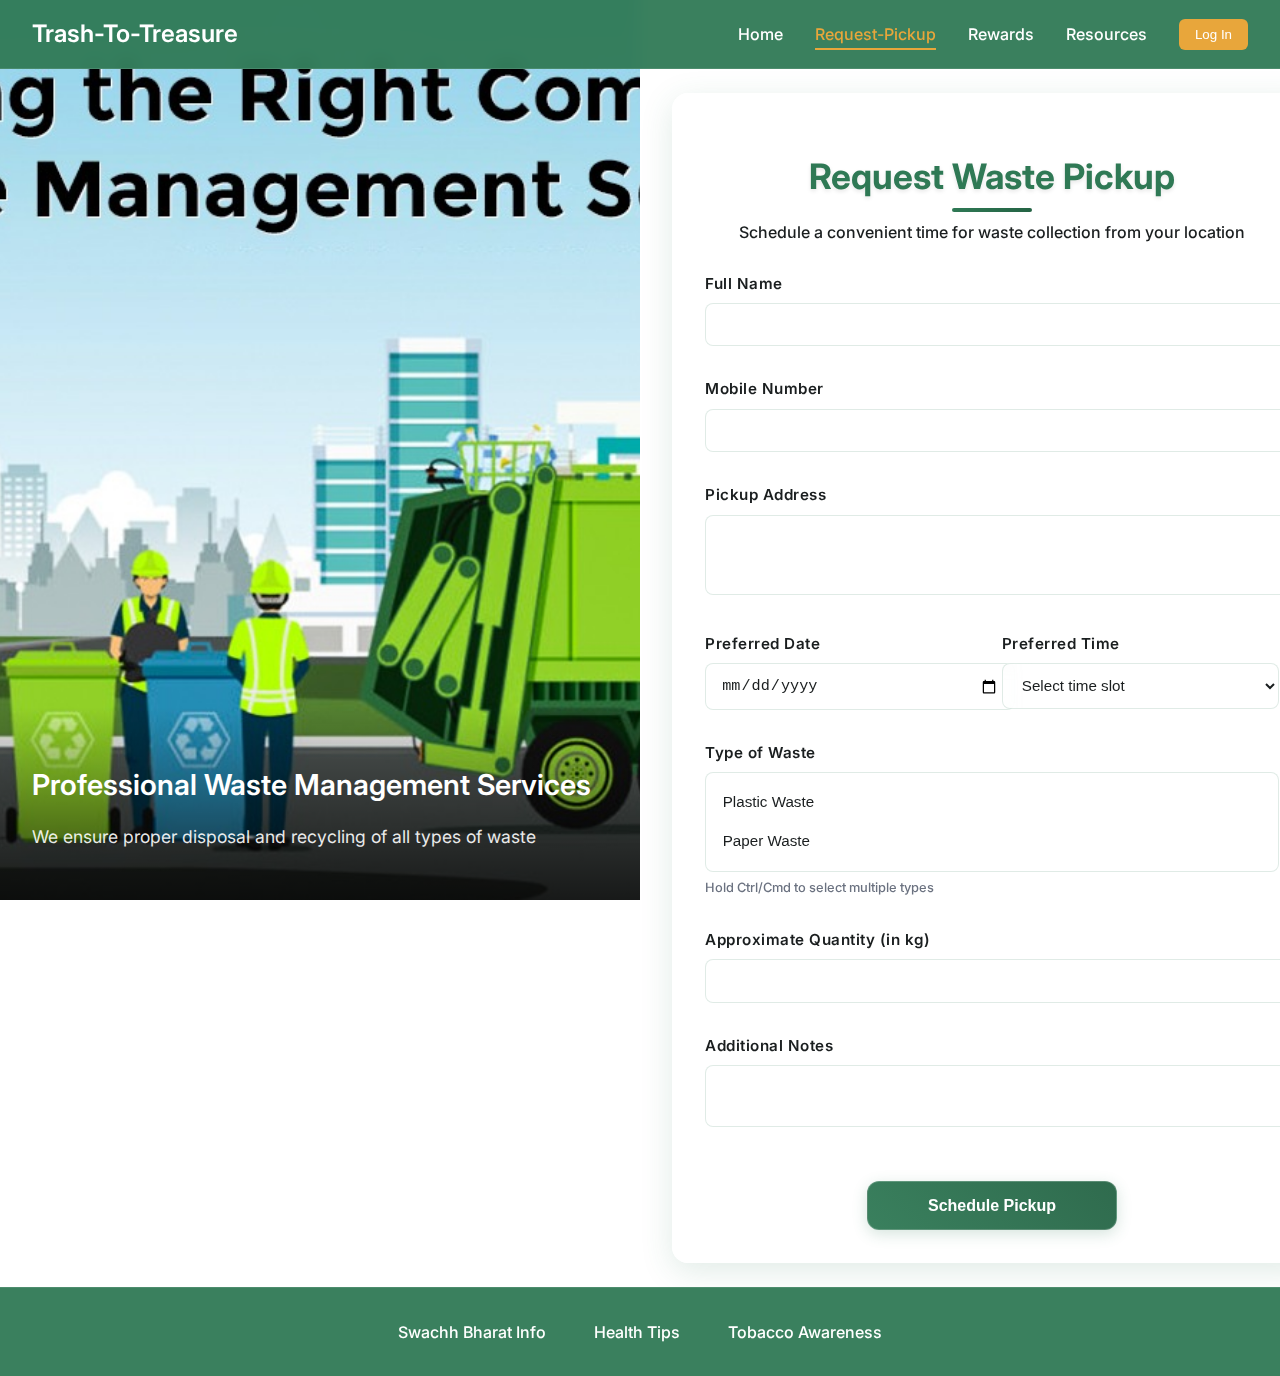
<file: pickup.html>
<!DOCTYPE html>
<html lang="en">
<head>
  <meta charset="UTF-8" />
  <meta name="viewport" content="width=device-width, initial-scale=1.0" />
  <meta name="description" content="Request waste pickup - Trash-To-Treasure" />
  <title>Request Pickup - Trash-To-Treasure</title>
  <link rel="stylesheet" href="style.css">
  <link rel="stylesheet" href="pickup.css">
  <link href="https://fonts.googleapis.com/css2?family=Inter:wght@400;500;600;700&display=swap" rel="stylesheet">
  <link rel="stylesheet" href="https://cdnjs.cloudflare.com/ajax/libs/font-awesome/6.0.0/css/all.min.css">
  <style>
    .page-background {
      position: fixed;
      top: 0;
      left: 0;
      width: 50%;
      height: 50%;
      background-image: linear-gradient(
        rgba(255, 255, 255, 0.85),
        rgba(255, 255, 255, 0.85)
      ),
      url('waste-management-bg.jpg');
      background-size: cover;
      background-position: center;
      background-repeat: no-repeat;
      z-index: -1;
    }

    .container {
      position: relative;
      z-index: 1;
    }
  </style>
</head>
<body>
  <div class="page-background"></div>
  <div class="container">
    <header>
      <div>
        <a href="index.html" class="logo">Trash-To-Treasure</a>
        <nav>
          <a href="index.html">Home</a>
          <a href="pickup.html" class="active">Request-Pickup</a>
          <a href="#">Rewards</a>
          <a href="#">Resources</a>
          <button class="login-btn">Log In</button>
        </nav>
      </div>
    </header>

    <main>
      <div class="split-layout">
        <div class="image-section">
          <img src="pico.jpg" alt="Waste Management Illustration" class="feature-image">
          <div class="image-overlay">
            <h2>Professional Waste Management Services</h2>
            <p>We ensure proper disposal and recycling of all types of waste</p>
          </div>
        </div>
        <section class="pickup-form-section">
          <h1>Request Waste Pickup</h1>
          <p class="section-description">Schedule a convenient time for waste collection from your location</p>

          <form id="pickupForm" class="pickup-form">
            <div class="form-group">
              <label for="name">Full Name</label>
              <input type="text" id="name" name="name" required>
            </div>

            <div class="form-group">
              <label for="mobile">Mobile Number</label>
              <input type="tel" id="mobile" name="mobile" pattern="[6-9]\d{9}" required>
            </div>

            <div class="form-group">
              <label for="address">Pickup Address</label>
              <textarea id="address" name="address" rows="3" required></textarea>
            </div>

            <div class="form-row">
              <div class="form-group">
                <label for="date">Preferred Date</label>
                <input type="date" id="date" name="date" required>
              </div>

              <div class="form-group">
                <label for="time">Preferred Time</label>
                <select id="time" name="time" required>
                  <option value="">Select time slot</option>
                  <option value="morning">Morning (9 AM - 12 PM)</option>
                  <option value="afternoon">Afternoon (12 PM - 3 PM)</option>
                  <option value="evening">Evening (3 PM - 6 PM)</option>
                </select>
              </div>
            </div>

            <div class="form-group">
              <label for="wasteType">Type of Waste</label>
              <select id="wasteType" name="wasteType" multiple required>
                <option value="plastic">Plastic Waste</option>
                <option value="paper">Paper Waste</option>
                <option value="electronic">Electronic Waste</option>
                <option value="metal">Metal Waste</option>
                <option value="glass">Glass Waste</option>
              </select>
              <small>Hold Ctrl/Cmd to select multiple types</small>
            </div>

            <div class="form-group">
              <label for="quantity">Approximate Quantity (in kg)</label>
              <input type="number" id="quantity" name="quantity" min="1" required>
            </div>

            <div class="form-group">
              <label for="notes">Additional Notes</label>
              <textarea id="notes" name="notes" rows="2"></textarea>
            </div>

            <button type="submit" class="submit-btn">Schedule Pickup</button>
          </form>
        </section>
      </div>
    </main>

    <footer>
      <a href="#">Swachh Bharat Info</a>
      <a href="#">Health Tips</a>
      <a href="#">Tobacco Awareness</a>
    </footer>
  </div>

  <script src="pickup.js"></script>
</body>
</html>
</file>
<file: style.css>
:root {
  --primary-color: #2F7955;
  --secondary-color: #E8A63B;
  --text-color: #1A1E1F;
  --background-color: #F5F6F4;
  --card-background: #FFFFFF;
  --shadow: 0 2px 8px rgba(0, 0, 0, 0.1);
}

body {
    margin: 0;
  font-family: 'Inter', -apple-system, BlinkMacSystemFont, 'Segoe UI', Roboto, sans-serif;
  color: var(--text-color);
  line-height: 1.5;
  background-color: var(--card-background);
}

.container {
  width: 100%;
  background: white;
  min-height: 100vh;
  display: flex;
  flex-direction: column;
}

main {
  flex: 1;
  width: 100%;
  max-width: 1400px;
  margin: 0 auto;
  padding: 0 2em;
  }
  
  header {
  width: 100%;
  background-color: var(--primary-color);
  padding: 1em 0;
  color: white;
}

header > div {
  max-width: 1400px;
  margin: 0 auto;
  padding: 0 2em;
    display: flex;
    justify-content: space-between;
    align-items: center;
}

.logo {
  color: white;
  font-size: 1.5rem;
  font-weight: 600;
  text-decoration: none;
}

nav {
  display: flex;
  align-items: center;
  gap: 2em;
  }
  
  nav a {
    color: white;
    text-decoration: none;
  font-weight: 500;
  }
  
  .login-btn {
  background-color: var(--secondary-color);
  color: white;
    border: none;
  padding: 0.6em 1.2em;
  border-radius: 6px;
  font-weight: 500;
    cursor: pointer;
  }
  
  .hero {
  padding: 4em 0;
  background-color: var(--background-color);
  margin: 0 -2em;
  padding-left: 2em;
  padding-right: 2em;
    display: flex;
    justify-content: space-between;
    align-items: center;
  position: relative;
  }
  
  .hero-text {
  max-width: 45%;
}

.hero-text h1 {
  font-size: 3.5rem;
  font-weight: 700;
  margin: 0 0 0.5em 0;
  line-height: 1.2;
}

.hero-text p {
  font-size: 1.1rem;
  color: #4A4A4A;
  margin-bottom: 2em;
}

.request-pickup {
  background-color: var(--secondary-color);
  color: white;
  padding: 0.8em 1.5em;
  border-radius: 6px;
  text-decoration: none;
  font-weight: 500;
  display: inline-flex;
  align-items: center;
  gap: 0.5em;
}

.key-features {
  padding: 4em 0;
  text-align: center;
}

.key-features h2 {
  font-size: 2.5rem;
  margin-bottom: 2em;
}

.feature-cards {
  display: flex;
  justify-content: center;
  gap: 2em;
  margin-top: 2em;
}

.feature-card {
  flex: 1;
  max-width: 300px;
  text-align: center;
}

.feature-icon {
  width: 64px;
  height: 64px;
  background-color: var(--primary-color);
  border-radius: 12px;
  display: flex;
  align-items: center;
  justify-content: center;
  margin: 0 auto 1em;
}

.feature-card h3 {
  font-size: 1.2rem;
  margin: 1em 0;
}

.feature-card p {
  color: #666;
  font-size: 0.95rem;
}

.coupon-section {
  background-color: white;
  padding: 2.5em;
  text-align: center;
  border-radius: 16px;
  margin: 2em auto;
  max-width: 500px;
  box-shadow: 0 4px 20px rgba(0, 0, 0, 0.08);
  transition: transform 0.3s ease, box-shadow 0.3s ease;
}

.coupon-section:hover {
  transform: translateY(-2px);
  box-shadow: 0 6px 24px rgba(0, 0, 0, 0.12);
}

.coupon-section h2 {
  font-size: 1.8rem;
  margin-bottom: 0.8em;
  color: var(--text-color);
  font-weight: 600;
}

.coupon-section p {
  color: #666;
  margin-bottom: 1.5em;
  line-height: 1.6;
}

.mobile-input {
  max-width: 400px;
  margin: 0 auto;
  display: flex;
  flex-direction: column;
  align-items: center;
  gap: 1em;
}

.input-group {
  display: flex;
  flex-direction: column;
  gap: 1em;
  width: 100%;
  align-items: center;
}

.mobile-input input {
  width: 100%;
  max-width: 300px;
  padding: 1em 1.2em;
  border: 2px solid #E5E7EB;
  border-radius: 12px;
  font-size: 1rem;
  transition: all 0.3s ease;
  background-color: #F9FAFB;
}

.mobile-input input:focus {
  border-color: var(--primary-color);
  background-color: white;
  box-shadow: 0 0 0 4px rgba(47, 121, 85, 0.1);
  outline: none;
}

.mobile-input input::placeholder {
  color: #9CA3AF;
}

.verify-btn {
  width: 100%;
  max-width: 300px;
  background-color: var(--primary-color);
  color: white;
    border: none;
  padding: 1em 1.5em;
  border-radius: 12px;
  font-weight: 600;
  font-size: 1rem;
    cursor: pointer;
  transition: all 0.3s ease;
  position: relative;
  overflow: hidden;
}

.verify-btn:hover {
  background-color: #246344;
  transform: translateY(-2px);
  box-shadow: 0 4px 12px rgba(47, 121, 85, 0.2);
}

.verify-btn:active {
  transform: translateY(0);
}

.verify-btn:disabled {
  background-color: #9CA3AF;
  cursor: not-allowed;
  transform: none;
  box-shadow: none;
}

.verify-btn.loading {
  color: transparent !important;
  pointer-events: none;
}

.verify-btn.loading::before {
  content: '';
  position: absolute;
  left: 50%;
  top: 50%;
  width: 24px;
  height: 24px;
  border: 3px solid rgba(255, 255, 255, 0.3);
  border-radius: 50%;
  border-top-color: white;
  animation: spin 0.8s linear infinite;
  transform: translate(-50%, -50%);
}

.verify-btn.success {
  background-color: #10B981;
}

.verify-btn.error {
  background-color: #EF4444;
}

@keyframes spin {
  to {
    transform: translate(-50%, -50%) rotate(360deg);
  }
}

/* OTP Container Styles */
.otp-container {
  display: flex;
  gap: 0.5em;
  margin: 1.5em 0;
  justify-content: center;
}

.otp-digit {
  width: 40px;
  height: 40px;
  text-align: center;
  font-size: 1.2rem;
  font-weight: 600;
  border: 2px solid #E5E7EB;
  border-radius: 10px;
  background: white;
  transition: all 0.3s ease;
}

.otp-digit:focus {
  border-color: var(--primary-color);
  box-shadow: 0 0 0 3px rgba(47, 121, 85, 0.1);
  outline: none;
}

.otp-digit:not(:placeholder-shown) {
  border-color: var(--primary-color);
  background-color: #F0F9F4;
}

.resend-timer {
  text-align: center;
  color: #666;
  font-size: 0.9rem;
    margin-top: 1em;
}

.resend-btn {
  display: inline-block;
  margin: 0.5em auto;
  padding: 0.5em 1em;
  background: none;
  border: none;
  color: var(--primary-color);
  font-weight: 500;
  font-size: 0.9rem;
  cursor: pointer;
  transition: all 0.3s ease;
  border-radius: 6px;
}

.resend-btn:hover {
  background-color: rgba(47, 121, 85, 0.1);
  color: #1f5e3d;
}

.resend-btn:disabled {
  color: #9CA3AF;
  cursor: not-allowed;
  background: none;
}

@media (max-width: 768px) {
  .coupon-section {
    padding: 2em 1.5em;
    margin: 1.5em;
  }

  .coupon-section h2 {
    font-size: 1.5rem;
  }

  .mobile-input input,
  .verify-btn {
    padding: 0.9em 1.2em;
  }

  .otp-digit {
    width: 35px;
    height: 35px;
    font-size: 1.1rem;
  }
}

.rewards-tracker {
  text-align: center;
  padding: 3em 2em;
}

.rewards-tracker h2 {
  font-size: 2.5rem;
  margin-bottom: 1em;
}

.rewards-cards {
  display: flex;
  justify-content: center;
  gap: 2em;
  margin-top: 2em;
}

.reward-card {
  background-color: #F5F6F4;
    padding: 2em;
  border-radius: 12px;
  min-width: 200px;
}

.reward-card h3 {
  font-size: 1.8rem;
  margin: 0.5em 0;
}

.reward-amount {
  font-size: 2.5rem;
  color: var(--primary-color);
  font-weight: 700;
}

footer {
  width: 100%;
  background-color: var(--primary-color);
  color: white;
  padding: 2em 0;
  text-align: center;
  display: flex;
  justify-content: center;
  gap: 3em;
}

footer a {
  color: white;
  text-decoration: none;
  font-weight: 500;
}

@media (max-width: 768px) {
  main {
    padding: 0 1em;
  }

  header > div {
    padding: 0 1em;
    flex-direction: column;
    gap: 1em;
  }

  .hero {
    margin: 0 -1em;
    padding: 2em 1em;
  }

  .hero-text {
    max-width: 100%;
    margin-bottom: 2em;
  }

  .hero-text h1 {
    font-size: 2.5rem;
  }
  
  .feature-cards {
    flex-direction: column;
    align-items: center;
  }

  .feature-card {
    max-width: 100%;
  }

  .rewards-cards {
    flex-direction: column;
    align-items: center;
  }

  footer {
    flex-direction: column;
    gap: 1em;
  }
}

.error-message, .success-message {
  padding: 0.8em 1em;
  border-radius: 6px;
  margin-top: 1em;
  text-align: center;
  animation: slideIn 0.3s ease;
}

.error-message {
  background-color: #fde8e8;
  color: #c81e1e;
  border: 1px solid #fecaca;
}

.success-message {
  background-color: #def7ec;
  color: #057a55;
  border: 1px solid #bcf0da;
}

@keyframes slideIn {
  from {
    transform: translateY(-10px);
    opacity: 0;
  }
  to {
    transform: translateY(0);
    opacity: 1;
  }
}

#otpInput {
  flex: 1;
  padding: 0.8em 1em;
  border: 1px solid #DDD;
  border-radius: 6px;
  font-size: 1rem;
  margin-bottom: 1em;
  text-align: center;
  letter-spacing: 2px;
  font-weight: 600;
}

#otpInput:focus {
  border-color: var(--primary-color);
  outline: none;
  box-shadow: 0 0 0 2px rgba(47, 121, 85, 0.1);
}

.view-history {
  color: var(--primary-color);
  text-decoration: none;
  font-weight: 500;
  display: inline-block;
  margin-top: 1em;
  transition: color 0.3s ease;
}

.view-history:hover {
  color: #1f5e3d;
}

/* Active state for navigation */
nav a.active {
  color: var(--secondary-color);
  position: relative;
}

nav a.active::after {
  content: '';
  position: absolute;
  bottom: -4px;
  left: 0;
  width: 100%;
  height: 2px;
  background-color: var(--secondary-color);
}

/* Loading states */
.verify-btn.loading {
  position: relative;
  color: transparent;
}

.verify-btn.loading::after {
  content: '';
  position: absolute;
  left: 50%;
  top: 50%;
  width: 20px;
  height: 20px;
  border: 2px solid #fff;
  border-radius: 50%;
  border-top-color: transparent;
  animation: spin 0.8s linear infinite;
}

@keyframes spin {
  to {
    transform: rotate(360deg);
  }
}

/* Pickup Form Styles */
.pickup-form-section {
  max-width: 800px;
  margin: 2em auto;
  padding: 3em;
  background-color: white;
  border-radius: 16px;
  box-shadow: 0 4px 20px rgba(0, 0, 0, 0.08);
  transition: transform 0.3s ease, box-shadow 0.3s ease;
}

.pickup-form-section:hover {
  transform: translateY(-2px);
  box-shadow: 0 6px 24px rgba(0, 0, 0, 0.12);
}

.pickup-form-section h1 {
  color: var(--text-color);
  font-size: 2.5rem;
  margin-bottom: 0.5em;
  text-align: center;
  position: relative;
}

.pickup-form-section h1::after {
  content: '';
  position: absolute;
  bottom: -10px;
  left: 50%;
  transform: translateX(-50%);
  width: 60px;
  height: 4px;
  background-color: var(--primary-color);
  border-radius: 2px;
}

.section-description {
  color: #666;
  margin-bottom: 2em;
  text-align: center;
  font-size: 1.1rem;
  line-height: 1.6;
}

.pickup-form {
  display: flex;
  flex-direction: column;
  gap: 2em;
}

.form-row {
  display: flex;
  gap: 2em;
}

.form-row .form-group {
  flex: 1;
}

.form-group {
  position: relative;
  margin-bottom: 1.5em;
}

.form-group label {
  display: block;
  margin-bottom: 0.8em;
  font-weight: 500;
  color: var(--text-color);
  font-size: 1rem;
}

.form-group input,
.form-group select,
.form-group textarea {
  width: 100%;
  padding: 1em 1.2em;
  border: 2px solid #E5E7EB;
  border-radius: 12px;
  font-size: 1rem;
  transition: all 0.3s ease;
  background-color: #F9FAFB;
}

.form-group input:focus,
.form-group select:focus,
.form-group textarea:focus {
  border-color: var(--primary-color);
  background-color: white;
  box-shadow: 0 0 0 4px rgba(47, 121, 85, 0.1);
  outline: none;
}

.form-group input::placeholder,
.form-group textarea::placeholder {
  color: #9CA3AF;
}

.form-group small {
  display: block;
  margin-top: 0.5em;
  color: #666;
  font-size: 0.875rem;
}

.pickup-form select[multiple] {
  height: 120px;
  padding: 0.8em;
}

.pickup-form select[multiple] option {
  padding: 0.8em;
  margin: 0.2em 0;
  border-radius: 6px;
  cursor: pointer;
  transition: background-color 0.3s ease;
}

.pickup-form select[multiple] option:hover {
  background-color: #F0F9F4;
}

.pickup-form select[multiple] option:checked {
  background-color: var(--primary-color);
  color: white;
}

.submit-btn {
  background-color: var(--primary-color);
  color: white;
  border: none;
  padding: 1em 2em;
  border-radius: 12px;
  font-weight: 600;
  font-size: 1.1rem;
  cursor: pointer;
  transition: all 0.3s ease;
  width: 100%;
  max-width: 300px;
  margin: 1em auto 0;
  display: flex;
  align-items: center;
  justify-content: center;
  gap: 0.5em;
}

.submit-btn:hover:not(:disabled) {
  background-color: #246344;
  transform: translateY(-2px);
  box-shadow: 0 4px 12px rgba(47, 121, 85, 0.2);
}

.submit-btn:disabled {
  background-color: #9CA3AF;
  cursor: not-allowed;
  opacity: 0.7;
}

.submit-btn.loading {
  position: relative;
  color: transparent;
}

.submit-btn.loading::after {
  content: '';
  position: absolute;
  left: 50%;
  top: 50%;
  width: 24px;
  height: 24px;
  border: 3px solid rgba(255, 255, 255, 0.3);
  border-top-color: white;
  border-radius: 50%;
  animation: spin 0.8s linear infinite;
}

.submit-btn.success {
  background-color: #10B981;
}

.submit-btn.error {
  background-color: #EF4444;
}

/* Clear button styles */
.clear-input {
  position: absolute;
  right: 12px;
  top: 50%;
  transform: translateY(-50%);
  background: none;
  border: none;
  color: #9CA3AF;
  font-size: 1.2rem;
  cursor: pointer;
  padding: 0.2em;
  display: none;
  align-items: center;
  justify-content: center;
  width: 24px;
  height: 24px;
  border-radius: 50%;
  transition: all 0.3s ease;
}

.clear-input:hover {
  background-color: #F3F4F6;
  color: var(--text-color);
}

/* Message styles */
.message {
  padding: 1em 1.5em;
  border-radius: 12px;
  margin-top: 1em;
  text-align: center;
  animation: slideIn 0.3s ease;
  font-weight: 500;
}

.success-message {
  background-color: #DEF7EC;
  color: #057A55;
  border: 1px solid #BCF0DA;
}

.error-message {
  background-color: #FDE8E8;
  color: #C81E1E;
  border: 1px solid #FECACA;
}

@media (max-width: 768px) {
  .pickup-form-section {
    margin: 1em;
    padding: 2em;
  }

  .form-row {
    flex-direction: column;
    gap: 1.5em;
  }

  .pickup-form-section h1 {
    font-size: 2rem;
  }

  .submit-btn {
    padding: 0.9em 1.5em;
    font-size: 1rem;
  }
}

/* Button and Interactive Elements Animations */
.login-btn,
.request-pickup,
.verify-btn,
.submit-btn,
.view-history {
  position: relative;
  overflow: hidden;
  transition: all 0.3s ease;
  transform: translateY(0);
}

/* Hover lift effect */
.login-btn:hover,
.request-pickup:hover,
.verify-btn:hover,
.submit-btn:hover {
  transform: translateY(-3px);
  box-shadow: 0 4px 12px rgba(0, 0, 0, 0.15);
}

/* Active press effect */
.login-btn:active,
.request-pickup:active,
.verify-btn:active,
.submit-btn:active {
  transform: translateY(-1px);
  box-shadow: 0 2px 6px rgba(0, 0, 0, 0.1);
}

/* Ripple effect */
.login-btn::after,
.request-pickup::after,
.verify-btn::after,
.submit-btn::after {
  content: '';
  position: absolute;
  top: 50%;
  left: 50%;
  width: 0;
  height: 0;
  background-color: rgba(255, 255, 255, 0.2);
  border-radius: 50%;
  transform: translate(-50%, -50%);
  transition: width 0.6s ease-out, height 0.6s ease-out;
}

.login-btn:hover::after,
.request-pickup:hover::after,
.verify-btn:hover::after,
.submit-btn:hover::after {
  width: 300%;
  height: 300%;
}

/* Arrow animation for request pickup button */
.request-pickup i {
  transition: transform 0.3s ease;
}

.request-pickup:hover i {
  transform: translateX(5px);
}

/* Navigation link hover effect */
nav a {
  position: relative;
  transition: color 0.3s ease;
}

nav a::before {
  content: '';
  position: absolute;
  bottom: -4px;
  left: 0;
  width: 0;
  height: 2px;
  background-color: var(--secondary-color);
  transition: width 0.3s ease;
}

nav a:hover::before {
  width: 100%;
}

/* Feature card hover effects */
.feature-card {
  transition: transform 0.3s ease, box-shadow 0.3s ease;
}

.feature-card:hover {
  transform: translateY(-5px);
  box-shadow: 0 6px 16px rgba(0, 0, 0, 0.1);
}

.feature-icon {
  transition: transform 0.3s ease, background-color 0.3s ease;
}

.feature-card:hover .feature-icon {
  transform: scale(1.1);
  background-color: var(--secondary-color);
}

/* Reward card hover effects */
.reward-card {
  transition: transform 0.3s ease, box-shadow 0.3s ease;
}

.reward-card:hover {
  transform: translateY(-5px) scale(1.02);
  box-shadow: 0 8px 24px rgba(0, 0, 0, 0.12);
}

/* Form input focus effects */
.pickup-form input:focus,
.pickup-form select:focus,
.pickup-form textarea:focus,
.mobile-input input:focus {
  transform: translateY(-2px);
  box-shadow: 0 4px 12px rgba(47, 121, 85, 0.1);
}

/* Loading animation enhancement */
@keyframes spin {
  from {
    transform: translate(-50%, -50%) rotate(0deg);
  }
  to {
    transform: translate(-50%, -50%) rotate(360deg);
  }
}

/* Footer link hover effect */
footer a {
  position: relative;
  transition: color 0.3s ease;
}

footer a::before {
  content: '';
  position: absolute;
  bottom: -2px;
  left: 0;
  width: 0;
  height: 1px;
  background-color: white;
  transition: width 0.3s ease;
}

footer a:hover::before {
  width: 100%;
}

/* View history link animation */
.view-history {
  position: relative;
  transition: color 0.3s ease;
}

.view-history::after {
  content: '→';
  position: relative;
  opacity: 0;
  margin-left: -10px;
  transition: opacity 0.3s ease, margin-left 0.3s ease;
}

.view-history:hover::after {
  opacity: 1;
  margin-left: 5px;
}

/* Message animations enhancement */
.error-message,
.success-message {
  animation: slideInAndBounce 0.5s cubic-bezier(0.68, -0.55, 0.265, 1.55);
}

@keyframes slideInAndBounce {
  0% {
    transform: translateY(-20px);
    opacity: 0;
  }
  50% {
    transform: translateY(5px);
  }
  100% {
    transform: translateY(0);
    opacity: 1;
  }
}

/* Input focus ring animation */
@keyframes focusRing {
  0% {
    box-shadow: 0 0 0 0 rgba(47, 121, 85, 0.4);
  }
  70% {
    box-shadow: 0 0 0 10px rgba(47, 121, 85, 0);
  }
  100% {
    box-shadow: 0 0 0 0 rgba(47, 121, 85, 0);
  }
}

.pickup-form input:focus,
.pickup-form select:focus,
.pickup-form textarea:focus,
.mobile-input input:focus {
  animation: focusRing 1s ease-out;
}

/* OTP Verification Styles */
.otp-section {
  margin-top: 1.5em;
  padding: 1.5em;
  background-color: #F9FAFB;
  border-radius: 12px;
  border: 1px solid #E5E7EB;
  transition: all 0.3s ease;
  box-shadow: 0 2px 8px rgba(0, 0, 0, 0.05);
}

.otp-section.show {
  display: block !important;
  animation: slideDown 0.3s ease-out;
}

@keyframes slideDown {
  from {
    opacity: 0;
    transform: translateY(-10px);
  }
  to {
    opacity: 1;
    transform: translateY(0);
  }
}

.otp-container {
  display: flex;
  gap: 0.8em;
  justify-content: center;
  margin-bottom: 1.5em;
}

.otp-digit {
  width: 45px;
  height: 45px;
  text-align: center;
  font-size: 1.2rem;
  font-weight: 600;
  border: 2px solid #E5E7EB;
  border-radius: 8px;
  background: white;
  transition: all 0.3s ease;
  color: var(--text-color);
}

.otp-digit:focus {
  border-color: var(--primary-color);
  box-shadow: 0 0 0 3px rgba(47, 121, 85, 0.1);
  outline: none;
  transform: translateY(-2px);
}

.otp-digit:not(:placeholder-shown) {
  border-color: var(--primary-color);
  background-color: #F0F9F4;
}

.resend-timer {
  text-align: center;
  color: #666;
  font-size: 0.9rem;
  margin-bottom: 1em;
  padding: 0.5em;
  background-color: #F3F4F6;
  border-radius: 6px;
}

.resend-btn {
  display: block;
  margin: 0 auto;
  padding: 0.6em 1.2em;
  background: var(--primary-color);
    border: none;
  color: white;
  font-weight: 500;
  font-size: 0.9rem;
    cursor: pointer;
  transition: all 0.3s ease;
  border-radius: 6px;
  width: fit-content;
}

.resend-btn:hover:not(:disabled) {
  background-color: #246344;
  transform: translateY(-2px);
  box-shadow: 0 4px 12px rgba(47, 121, 85, 0.2);
}

.resend-btn:disabled {
  background-color: #9CA3AF;
  cursor: not-allowed;
  opacity: 0.7;
}

/* Mobile responsiveness for OTP inputs */
@media (max-width: 480px) {
  .otp-container {
    gap: 0.5em;
  }

  .otp-digit {
    width: 40px;
    height: 40px;
    font-size: 1.1rem;
  }
}

/* Form input styles */
.form-group {
  margin-bottom: 1.5em;
  position: relative;
}

.form-group label {
  display: block;
  margin-bottom: 0.5em;
  font-weight: 500;
  color: var(--text-color);
}

.form-group input,
.form-group select,
.form-group textarea {
  width: 100%;
  padding: 0.8em 1em;
  border: 2px solid #E5E7EB;
  border-radius: 8px;
  font-size: 1rem;
  transition: all 0.3s ease;
  background-color: white;
}

.form-group input:focus,
.form-group select:focus,
.form-group textarea:focus {
  border-color: var(--primary-color);
  box-shadow: 0 0 0 3px rgba(47, 121, 85, 0.1);
  outline: none;
}

/* Clear button styles */
.clear-input {
  position: absolute;
  right: 10px;
  top: 50%;
  transform: translateY(-50%);
  background: none;
  border: none;
  color: #9CA3AF;
  font-size: 1.2rem;
  cursor: pointer;
  padding: 0.2em;
  display: none;
  align-items: center;
    justify-content: center;
  width: 24px;
  height: 24px;
  border-radius: 50%;
  transition: all 0.3s ease;
}

.clear-input:hover {
  background-color: #F3F4F6;
  color: var(--text-color);
}

/* Submit button styles */
.submit-btn {
  background-color: var(--primary-color);
  color: white;
  border: none;
  padding: 1em 2em;
  border-radius: 8px;
  font-weight: 600;
  font-size: 1rem;
  cursor: pointer;
  transition: all 0.3s ease;
  width: 100%;
  margin-top: 1.5em;
}

.submit-btn:hover:not(:disabled) {
  background-color: #246344;
  transform: translateY(-2px);
  box-shadow: 0 4px 12px rgba(47, 121, 85, 0.2);
}

.submit-btn:disabled {
  background-color: #9CA3AF;
  cursor: not-allowed;
}

/* Loading animation */
@keyframes spin {
  to {
    transform: translate(-50%, -50%) rotate(360deg);
  }
}

.submit-btn.loading::before {
  content: '';
  position: absolute;
  left: 50%;
  top: 50%;
  width: 20px;
  height: 20px;
  border: 2px solid rgba(255, 255, 255, 0.3);
  border-top-color: white;
  border-radius: 50%;
  animation: spin 0.8s linear infinite;
}

/* Success and error states */
.submit-btn.success {
  background-color: #10B981;
}

.submit-btn.error {
  background-color: #EF4444;
}

/* Message styles */
.message {
  padding: 1em;
  border-radius: 8px;
  margin-top: 1em;
    text-align: center;
  animation: slideIn 0.3s ease;
}

.success-message {
  background-color: #DEF7EC;
  color: #057A55;
  border: 1px solid #BCF0DA;
}

.error-message {
  background-color: #FDE8E8;
  color: #C81E1E;
  border: 1px solid #FECACA;
}

@keyframes slideIn {
  from {
    opacity: 0;
    transform: translateY(-10px);
  }
  to {
    opacity: 1;
    transform: translateY(0);
  }
}

/* Success Popup Styles */
.success-popup {
  position: fixed;
  top: 20px;
  right: 20px;
  background-color: #DEF7EC;
  color: #057A55;
  padding: 1em 1.5em;
  border-radius: 8px;
  box-shadow: 0 4px 12px rgba(0, 0, 0, 0.1);
  display: flex;
  align-items: center;
  gap: 0.8em;
  z-index: 1000;
  animation: slideIn 0.3s ease-out;
  border: 1px solid #BCF0DA;
}

.success-popup i {
    font-size: 1.2em;
  }
  
.success-popup p {
  margin: 0;
  font-weight: 500;
}

@keyframes slideIn {
  from {
    transform: translateX(100%);
    opacity: 0;
  }
  to {
    transform: translateX(0);
    opacity: 1;
  }
}

@keyframes slideOut {
  from {
    transform: translateX(0);
    opacity: 1;
  }
  to {
    transform: translateX(100%);
    opacity: 0;
  }
}
</file>
<file: pickup.css>
/* Pickup Form Styles */
.pickup-form-section {
  max-width: 600px;
  margin: 1.5em auto;
  padding: 2em;
  background: rgba(255, 255, 255, 0.75);
  backdrop-filter: blur(15px);
  -webkit-backdrop-filter: blur(15px);
  border-radius: 16px;
  box-shadow: 0 8px 32px rgba(47, 121, 85, 0.15);
  border: 1px solid rgba(255, 255, 255, 0.6);
  transition: all 0.3s ease;
}

.pickup-form-section:hover {
  background: rgba(255, 255, 255, 0.8);
  transform: translateY(-5px);
  box-shadow: 0 12px 40px rgba(47, 121, 85, 0.2);
}

.pickup-form-section h1 {
  color: var(--primary-color);
  font-size: 2.2rem;
  margin-bottom: 0.5em;
  text-align: center;
  position: relative;
  text-shadow: 0 2px 4px rgba(0, 0, 0, 0.1);
}

.pickup-form-section h1::after {
  content: '';
  position: absolute;
  bottom: -10px;
  left: 50%;
  transform: translateX(-50%);
  width: 80px;
  height: 4px;
  background: linear-gradient(90deg, var(--primary-color), #246344);
  border-radius: 2px;
}

.section-description {
  color: #1A1E1F;
  font-weight: 500;
  text-shadow: 0 1px 1px rgba(255, 255, 255, 0.5);
  margin-bottom: 1.8em;
  text-align: center;
  font-size: 1rem;
  line-height: 1.5;
  max-width: 600px;
  margin-left: auto;
  margin-right: auto;
}

.pickup-form {
  display: flex;
  flex-direction: column;
  gap: 1.2em;
}

.form-row {
  display: flex;
  gap: 1.2em;
}

.form-row .form-group {
  flex: 1;
}

.form-group {
  position: relative;
  margin-bottom: 0.8em;
}

.form-group label {
  color: #1A1E1F;
  font-weight: 600;
  text-shadow: 0 1px 1px rgba(255, 255, 255, 0.5);
  margin-bottom: 0.5em;
  display: block;
  font-size: 0.95rem;
  letter-spacing: 0.5px;
}

.form-group input,
.form-group select,
.form-group textarea {
  background: rgba(255, 255, 255, 0.65);
  backdrop-filter: blur(8px);
  -webkit-backdrop-filter: blur(8px);
  border: 1px solid rgba(47, 121, 85, 0.15);
  border-radius: 8px;
  padding: 0.8em 1em;
  transition: all 0.3s ease;
  color: #1A1E1F;
  font-weight: 500;
  font-size: 0.95rem;
}

.form-group input:focus,
.form-group select:focus,
.form-group textarea:focus {
  background: rgba(255, 255, 255, 0.85);
  border-color: var(--primary-color);
  box-shadow: 0 0 0 4px rgba(47, 121, 85, 0.1);
  transform: translateY(-2px);
}

.form-group input::placeholder,
.form-group textarea::placeholder {
  color: rgba(75, 85, 99, 0.8);
}

.form-group small {
  display: block;
  margin-top: 0.3em;
  color: #6B7280;
  font-size: 0.8rem;
  font-weight: 500;
}

.pickup-form select[multiple] {
  background: rgba(255, 255, 255, 0.65);
  border: 1px solid rgba(47, 121, 85, 0.15);
  height: 100px;
  padding: 0.5em;
}

.pickup-form select[multiple] option {
  background: rgba(255, 255, 255, 0.9);
  padding: 0.6em;
  margin: 0.2em 0;
  border-radius: 8px;
  cursor: pointer;
  transition: all 0.3s ease;
  font-size: 0.95rem;
}

.pickup-form select[multiple] option:hover {
  background: rgba(47, 121, 85, 0.1);
}

.pickup-form select[multiple] option:checked {
  background: rgba(47, 121, 85, 0.9);
  color: white;
}

.submit-btn {
  background: linear-gradient(45deg, 
    rgba(47, 121, 85, 0.95), 
    rgba(36, 99, 68, 0.95)
  );
  backdrop-filter: blur(4px);
  -webkit-backdrop-filter: blur(4px);
  color: white;
  border: 1px solid rgba(255, 255, 255, 0.2);
  padding: 0.9em 2em;
  border-radius: 12px;
  font-weight: 600;
  font-size: 1rem;
  cursor: pointer;
  transition: all 0.3s ease;
  box-shadow: 0 4px 15px rgba(47, 121, 85, 0.2);
  margin-top: 1em;
  max-width: 250px;
}

.submit-btn:hover:not(:disabled) {
  background: linear-gradient(45deg, 
    rgba(36, 99, 68, 0.95), 
    rgba(26, 76, 50, 0.95)
  );
  transform: translateY(-3px);
  box-shadow: 0 8px 25px rgba(47, 121, 85, 0.3);
}

.submit-btn:disabled {
  background: #9CA3AF;
  cursor: not-allowed;
  opacity: 0.7;
}

.submit-btn.loading {
  color: transparent;
}

.submit-btn.loading::after {
  content: '';
  position: absolute;
  left: 50%;
  top: 50%;
  width: 24px;
  height: 24px;
  border: 3px solid rgba(255, 255, 255, 0.3);
  border-top-color: white;
  border-radius: 50%;
  animation: spin 0.8s linear infinite;
}

.submit-btn.success {
  background: linear-gradient(45deg, #10B981, #059669);
}

.submit-btn.error {
  background: linear-gradient(45deg, #EF4444, #DC2626);
}

/* Clear button styles */
.clear-input {
  position: absolute;
  right: 15px;
  top: 50%;
  transform: translateY(-50%);
  background: none;
  border: none;
  color: #9CA3AF;
  font-size: 1.2rem;
  cursor: pointer;
  padding: 0.3em;
  display: none;
  align-items: center;
  justify-content: center;
  width: 28px;
  height: 28px;
  border-radius: 50%;
  transition: all 0.3s ease;
  backdrop-filter: blur(5px);
  -webkit-backdrop-filter: blur(5px);
}

.clear-input:hover {
  background-color: rgba(243, 244, 246, 0.8);
  color: var(--text-color);
}

/* Message styles */
.message {
  background: rgba(255, 255, 255, 0.8);
  backdrop-filter: blur(8px);
  -webkit-backdrop-filter: blur(8px);
  border-radius: 12px;
  padding: 0.8em 1.2em;
  margin-top: 1em;
  box-shadow: 0 4px 15px rgba(0, 0, 0, 0.1);
  animation: slideIn 0.3s ease;
  font-weight: 500;
  font-size: 0.95rem;
}

.success-message {
  background: rgba(222, 247, 236, 0.85);
  border: 1px solid rgba(16, 185, 129, 0.2);
}

.error-message {
  background: rgba(254, 226, 226, 0.85);
  border: 1px solid rgba(239, 68, 68, 0.2);
}

@media (max-width: 768px) {
  .pickup-form-section {
    margin: 1em;
    padding: 1.5em;
  }

  .pickup-form-section h1 {
    font-size: 1.8rem;
  }

  .form-row {
    flex-direction: column;
    gap: 0.8em;
  }

  .submit-btn {
    padding: 0.8em 1.5em;
    font-size: 0.95rem;
  }
}

@keyframes spin {
  to {
    transform: translate(-50%, -50%) rotate(360deg);
  }
}

@keyframes slideIn {
  from {
    opacity: 0;
    transform: translateY(-20px);
  }
  to {
    opacity: 1;
    transform: translateY(0);
  }
}

/* Add background image and styling */
body {
  background-image: linear-gradient(rgba(255, 255, 255, 0.7), rgba(255, 255, 255, 0.7)), url('https://img.icons8.com/fluency/240/recycle-bin.png');
  background-size: cover;
  background-position: center;
  background-attachment: fixed;
  min-height: 100vh;
}

.container {
  background: transparent;
}

/* Header and footer update */
header {
  background: rgba(47, 121, 85, 0.95);
  backdrop-filter: blur(8px);
  -webkit-backdrop-filter: blur(8px);
  border-bottom: 1px solid rgba(255, 255, 255, 0.1);
}

footer {
  background: rgba(47, 121, 85, 0.95);
  backdrop-filter: blur(8px);
  -webkit-backdrop-filter: blur(8px);
  border-top: 1px solid rgba(255, 255, 255, 0.1);
}

/* Split Layout Styles */
.split-layout {
  display: flex;
  align-items: stretch;
  min-height: 100vh;
  margin: 0;
  padding: 0;
  position: relative;
}

.image-section {
  flex: 1;
  position: fixed;
  left: 0;
  top: 0;
  width: 50%;
  height: 100vh;
  overflow: hidden;
}

.feature-image {
  width: 100%;
  height: 100%;
  object-fit: cover;
  object-position: center;
}

.image-overlay {
  position: absolute;
  bottom: 0;
  left: 0;
  right: 0;
  padding: 2em;
  background: linear-gradient(transparent, rgba(0, 0, 0, 0.7));
  color: white;
}

.image-overlay h2 {
  font-size: 1.8rem;
  margin-bottom: 0.5em;
  font-weight: 600;
}

.image-overlay p {
  font-size: 1.1rem;
  opacity: 0.9;
}

/* Form Section Adjustments */
.pickup-form-section {
  flex: 1;
  width: 50%;
  margin-left: 50%;
  padding: 2em;
  background: rgba(255, 255, 255, 0.75);
  backdrop-filter: blur(15px);
  -webkit-backdrop-filter: blur(15px);
  min-height: 100vh;
  overflow-y: auto;
}

/* Remove the page background */
.page-background {
  display: none;
}

/* Adjust container */
.container {
  background: none;
  max-width: none;
  padding: 0;
  margin: 0;
}

/* Header and footer adjustments */
header, footer {
  position: relative;
  z-index: 10;
}

/* Responsive Design */
@media (max-width: 1024px) {
  .split-layout {
    flex-direction: column;
  }

  .image-section {
    position: relative;
    width: 100%;
    height: 50vh;
  }

  .pickup-form-section {
    width: 100%;
    margin-left: 0;
    min-height: auto;
  }
}
</file>
